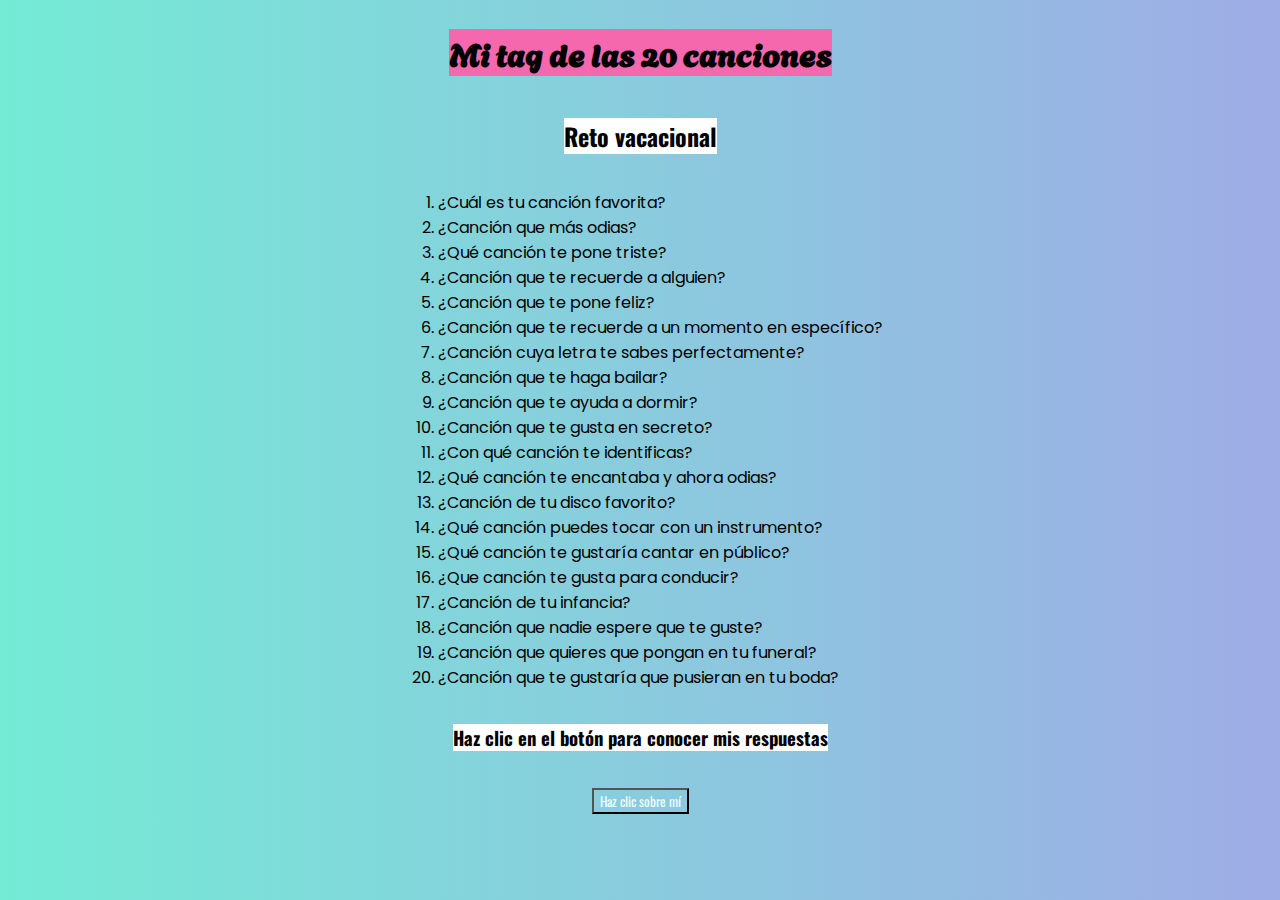
<file: index.html>
<!DOCTYPE html>
<html lang="es">
<head>
    <meta charset="UTF-8">
    <title>Tag de las 20 canciones</title>
    <link rel="stylesheet" href="styles/styles.css">
</head>
<body>
    <h1 class="titulo1">Mi tag de las 20 canciones</h1>
    <h2 class="titulo2">Reto vacacional</h2>
    <ol class="titulo3">
        <li>¿Cuál es tu canción favorita?</li>
        <li>¿Canción que más odias?</li>
        <li>¿Qué canción te pone triste?</li>
        <li>¿Canción que te recuerde a alguien?</li>
        <li>¿Canción que te pone feliz?</li>
        <li>¿Canción que te recuerde a un momento en específico?</li>
        <li>¿Canción cuya letra te sabes perfectamente?</li>
        <li>¿Canción que te haga bailar?</li>
        <li>¿Canción que te ayuda a dormir?</li>
        <li>¿Canción que te gusta en secreto?</li>
        <li>¿Con qué canción te identificas?</li>
        <li>¿Qué canción te encantaba y ahora odias?</li>
        <li>¿Canción de tu disco favorito?</li>
        <li>¿Qué canción puedes tocar con un instrumento?</li>
        <li>¿Qué canción te gustaría cantar en público?</li>
        <li>¿Que canción te gusta para conducir?</li>
        <li>¿Canción de tu infancia?</li>
        <li>¿Canción que nadie espere que te guste?</li>
        <li>¿Canción que quieres que pongan en tu funeral?</li>
        <li>¿Canción que te gustaría que pusieran en tu boda?</li>
    </ol>
    <h3 class="titulo2">Haz clic en el botón para conocer mis respuestas</h3><br>
    <div class="contenedor">
        <a href="respuestas.html">
            <button>Haz clic sobre mí</button>
        </a>
    </div>
</body>
</html>
</file>
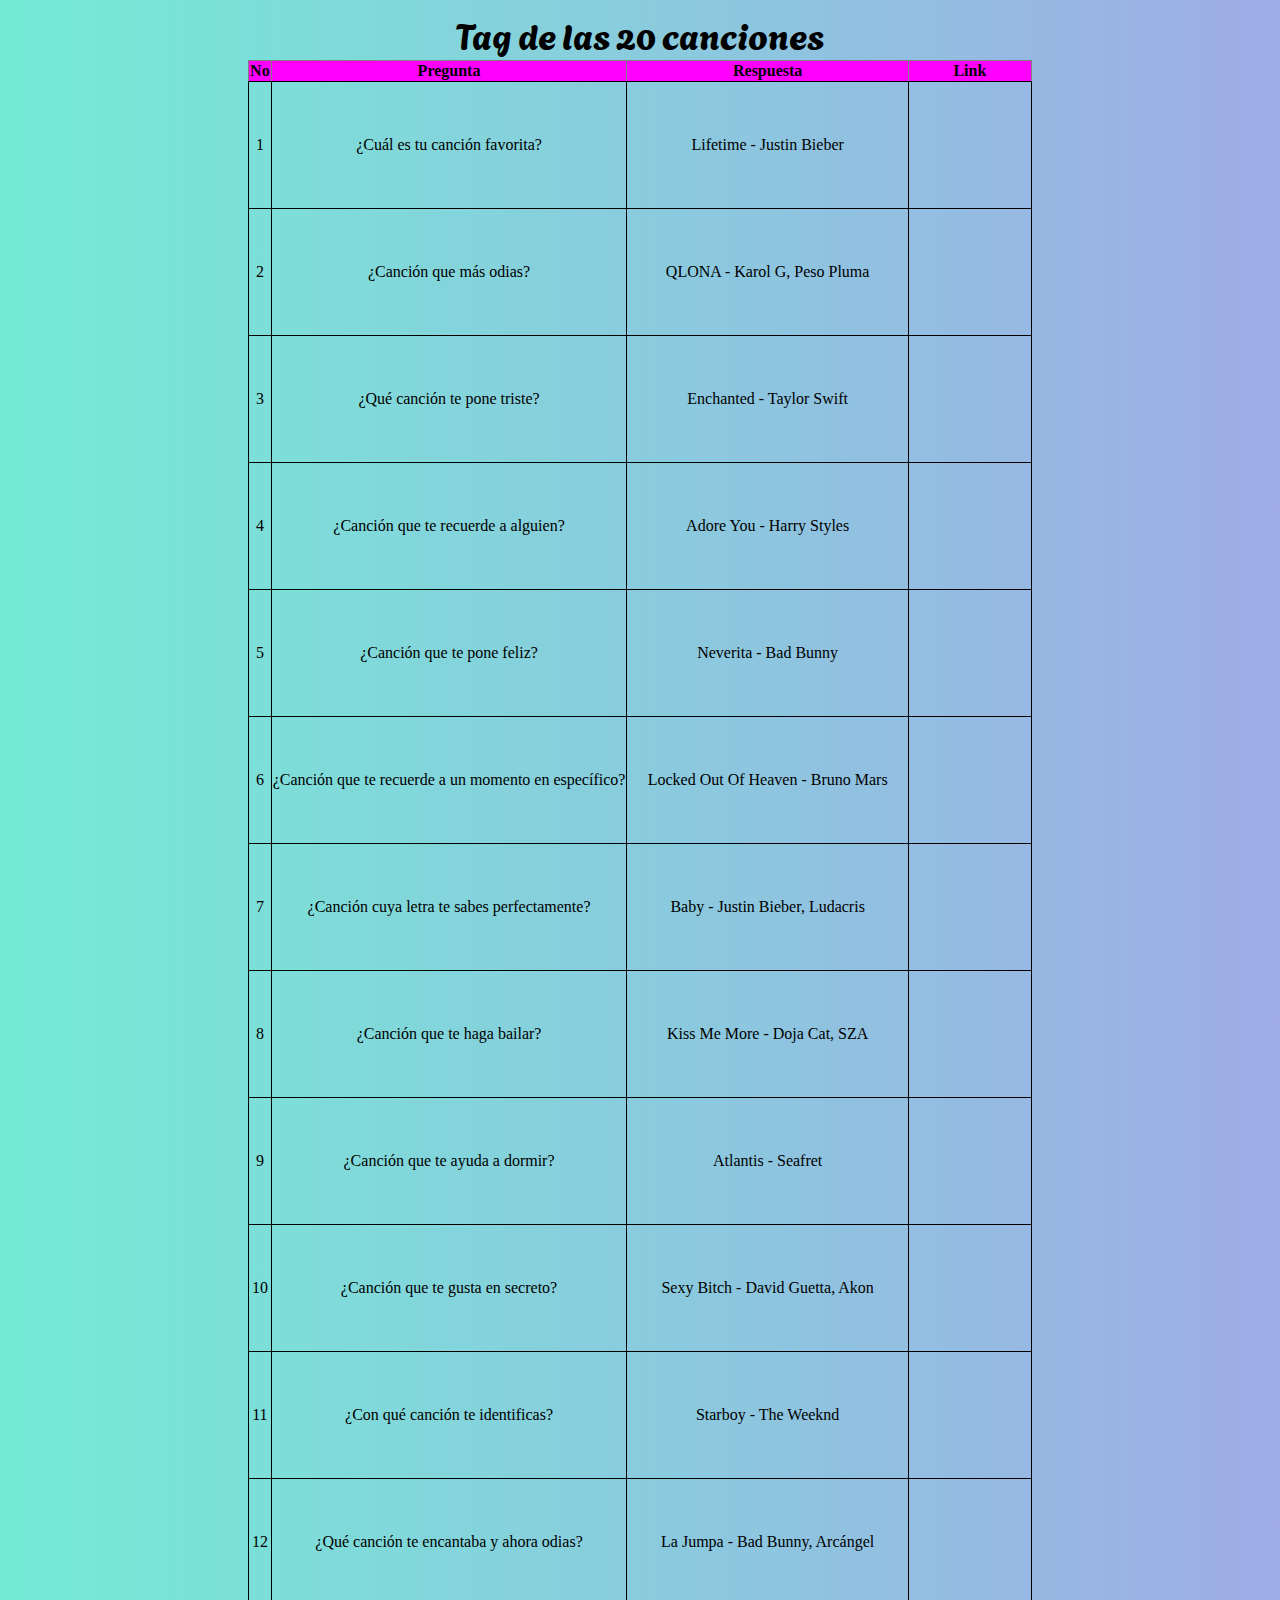
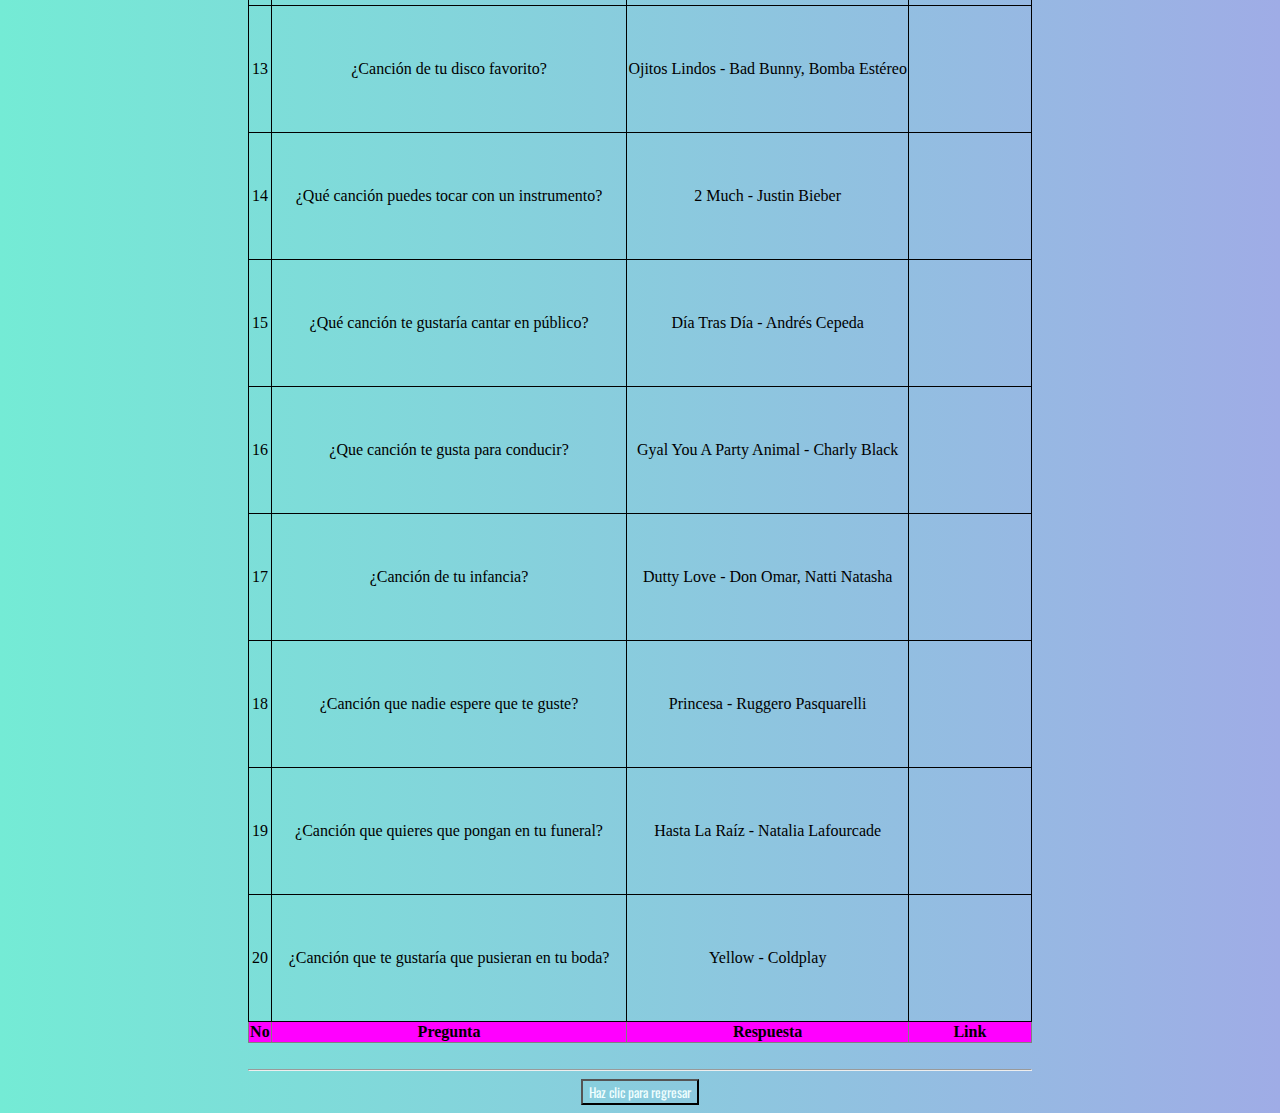
<file: respuestas.html>
<!DOCTYPE html>
<html lang="en">
<head>
    <meta charset="UTF-8">
    <meta name="viewport" content="width=device-width, initial-scale=1.0">
    <title>Respuestas</title>
    <link rel="stylesheet" href="styles/styles.css">
</head>
<body>
    <center>
        <table class="table" border="1">
            <caption>Tag de las 20 canciones</caption>
            <tr>
                <thead>
                    <th>No</th>
                    <th>Pregunta</th>
                    <th>Respuesta</th>
                    <th>Link</th>
                </thead>
            </tr>
            <tbody>
                <tr>
                    <td>1</td>
                    <td>¿Cuál es tu canción favorita?</td>
                    <td>Lifetime - Justin Bieber</td>
                    <td><iframe width="120" height="120" src="https://www.youtube.com/embed/0O2QX2A_qZw?si=TwsuU3hjpGZMXXdY" title="YouTube video player" frameborder="0" allow="accelerometer; autoplay; clipboard-write; encrypted-media; gyroscope; picture-in-picture; web-share" allowfullscreen></iframe></td>
                </tr>
                <tr>
                    <td>2</td>
                    <td>¿Canción que más odias?</td>
                    <td>QLONA - Karol G, Peso Pluma</td>
                    <td><iframe width="120" height="120" src="https://www.youtube.com/embed/BeUOBoSPWvA?si=eEwkOI1a0sb5VHNj" title="YouTube video player" frameborder="0" allow="accelerometer; autoplay; clipboard-write; encrypted-media; gyroscope; picture-in-picture; web-share" allowfullscreen></iframe></td>
                </tr>
                <tr>
                    <td>3</td>
                    <td>¿Qué canción te pone triste?</td>
                    <td>Enchanted - Taylor Swift</td>
                    <td><iframe width="120" height="120" src="https://www.youtube.com/embed/vv3um0BlygY?si=oyXLaO_80Pq5mna5" title="YouTube video player" frameborder="0" allow="accelerometer; autoplay; clipboard-write; encrypted-media; gyroscope; picture-in-picture; web-share" allowfullscreen></iframe></td>
                </tr>
                <tr>
                    <td>4</td>
                    <td>¿Canción que te recuerde a alguien?</td>
                    <td>Adore You - Harry Styles</td>
                    <td><iframe width="120" height="120" src="https://www.youtube.com/embed/VF-r5TtlT9w?si=jbgWGqK-qqE6LLby" title="YouTube video player" frameborder="0" allow="accelerometer; autoplay; clipboard-write; encrypted-media; gyroscope; picture-in-picture; web-share" allowfullscreen></iframe></td>
                </tr>
                <tr>
                    <td>5</td>
                    <td>¿Canción que te pone feliz?</td>
                    <td>Neverita - Bad Bunny</td>
                    <td><iframe width="120" height="120" src="https://www.youtube.com/embed/htJMGFKOs8c?si=zKKtsn6ADJKT-RNc" title="YouTube video player" frameborder="0" allow="accelerometer; autoplay; clipboard-write; encrypted-media; gyroscope; picture-in-picture; web-share" allowfullscreen></iframe>
                </tr>
                <tr>
                    <td>6</td>
                    <td>¿Canción que te recuerde a un momento en específico?</td>
                    <td>Locked Out Of Heaven - Bruno Mars </td>
                    <td><iframe width="120" height="120" src="https://www.youtube.com/embed/e-fA-gBCkj0?si=-HThEvVJRTDsWIFh" title="YouTube video player" frameborder="0" allow="accelerometer; autoplay; clipboard-write; encrypted-media; gyroscope; picture-in-picture; web-share" allowfullscreen></iframe></td>
                </tr>
                <tr>
                    <td>7</td>
                    <td>¿Canción cuya letra te sabes perfectamente?</td>
                    <td>Baby - Justin Bieber, Ludacris</td>
                    <td><iframe width="120" height="120" src="https://www.youtube.com/embed/kffacxfA7G4?si=xvdr_DyC-Wpt4vey" title="YouTube video player" frameborder="0" allow="accelerometer; autoplay; clipboard-write; encrypted-media; gyroscope; picture-in-picture; web-share" allowfullscreen></iframe></td>
                </tr>
                <tr>
                    <td>8</td>
                    <td>¿Canción que te haga bailar?</td>
                    <td>Kiss Me More - Doja Cat, SZA</td>
                    <td><iframe width="120" height="120" src="https://www.youtube.com/embed/BhMC23ll2Rk?si=lbEBNHpF705eRdVA" title="YouTube video player" frameborder="0" allow="accelerometer; autoplay; clipboard-write; encrypted-media; gyroscope; picture-in-picture; web-share" allowfullscreen></iframe></td>
                </tr>
                <tr>
                    <td>9</td>
                    <td>¿Canción que te ayuda a dormir?</td>
                    <td>Atlantis - Seafret</td>
                    <td><iframe width="120" height="120" src="https://www.youtube.com/embed/33ou_Z3IqrE?si=O4vHMHi1J5i1qPA4" title="YouTube video player" frameborder="0" allow="accelerometer; autoplay; clipboard-write; encrypted-media; gyroscope; picture-in-picture; web-share" allowfullscreen></iframe></td>
                </tr>
                <tr>
                    <td>10</td>
                    <td>¿Canción que te gusta en secreto?</td>
                    <td>Sexy Bitch - David Guetta, Akon</td>
                    <td><iframe width="120" height="120" src="https://www.youtube.com/embed/mIIN_SGQy9c?si=PDB9kODpQroEkcVa" title="YouTube video player" frameborder="0" allow="accelerometer; autoplay; clipboard-write; encrypted-media; gyroscope; picture-in-picture; web-share" allowfullscreen></iframe></td>
                </tr>
                <tr>
                    <td>11</td>
                    <td>¿Con qué canción te identificas?</td>
                    <td>Starboy - The Weeknd</td>
                    <td><iframe width="120" height="120" src="https://www.youtube.com/embed/plnfIj7dkJE?si=4lG0j1W6zmfu5BgK" title="YouTube video player" frameborder="0" allow="accelerometer; autoplay; clipboard-write; encrypted-media; gyroscope; picture-in-picture; web-share" allowfullscreen></iframe></td>
                </tr>
                <tr>
                    <td>12</td>
                    <td>¿Qué canción te encantaba y ahora odias?</td>
                    <td>La Jumpa - Bad Bunny, Arcángel</td>
                    <td><iframe width="120" height="120" src="https://www.youtube.com/embed/ubbE6gyBf8k?si=-E6Ya9C0qUkWrfog" title="YouTube video player" frameborder="0" allow="accelerometer; autoplay; clipboard-write; encrypted-media; gyroscope; picture-in-picture; web-share" allowfullscreen></iframe></td>
                </tr>
                <tr>
                    <td>13</td>
                    <td>¿Canción de tu disco favorito?</td>
                    <td>Ojitos Lindos - Bad Bunny, Bomba Estéreo</td>
                    <td><iframe width="120" height="120" src="https://www.youtube.com/embed/7GDp7S1HgSk?si=m0nFx5JQTh_Jv4Bc" title="YouTube video player" frameborder="0" allow="accelerometer; autoplay; clipboard-write; encrypted-media; gyroscope; picture-in-picture; web-share" allowfullscreen></iframe></td>
                </tr>
                <tr>
                    <td>14</td>
                    <td>¿Qué canción puedes tocar con un instrumento?</td>
                    <td>2 Much - Justin Bieber</td>
                    <td><iframe width="120" height="120" src="https://www.youtube.com/embed/p4w5Tv1yIlA?si=KhA2eBiBMY7iw8JF" title="YouTube video player" frameborder="0" allow="accelerometer; autoplay; clipboard-write; encrypted-media; gyroscope; picture-in-picture; web-share" allowfullscreen></iframe></td>
                </tr>
                <tr>
                    <td>15</td>
                    <td>¿Qué canción te gustaría cantar en público?</td>
                    <td>Día Tras Día - Andrés Cepeda</td>
                    <td><iframe width="120" height="120" src="https://www.youtube.com/embed/NEw4ZUbpfsw?si=l3I8Hy-NHEGPTidV" title="YouTube video player" frameborder="0" allow="accelerometer; autoplay; clipboard-write; encrypted-media; gyroscope; picture-in-picture; web-share" allowfullscreen></iframe></td>
                </tr>
                <tr>
                    <td>16</td>
                    <td>¿Que canción te gusta para conducir?</td>
                    <td>Gyal You A Party Animal - Charly Black</td>
                    <td><iframe width="120" height="120" src="https://www.youtube.com/embed/xPeIm20TYjI?si=9OwVxhuSdcYM1QlQ" title="YouTube video player" frameborder="0" allow="accelerometer; autoplay; clipboard-write; encrypted-media; gyroscope; picture-in-picture; web-share" allowfullscreen></iframe></td>
                </tr>
                <tr>
                    <td>17</td>
                    <td>¿Canción de tu infancia?</td>
                    <td>Dutty Love - Don Omar, Natti Natasha</td>
                    <td><iframe width="120" height="120" src="https://www.youtube.com/embed/x622Sqjub-s?si=BhD6e-wbEodiq8su" title="YouTube video player" frameborder="0" allow="accelerometer; autoplay; clipboard-write; encrypted-media; gyroscope; picture-in-picture; web-share" allowfullscreen></iframe></td>
                </tr>
                <tr>
                    <td>18</td>
                    <td>¿Canción que nadie espere que te guste?</td>
                    <td>Princesa - Ruggero Pasquarelli</td>
                    <td><iframe width="120" height="120" src="https://www.youtube.com/embed/3ak6VRu4G6E?si=b37wLZJQOlCecktw" title="YouTube video player" frameborder="0" allow="accelerometer; autoplay; clipboard-write; encrypted-media; gyroscope; picture-in-picture; web-share" allowfullscreen></iframe></td>
                </tr>
                <tr>
                    <td>19</td>
                    <td>¿Canción que quieres que pongan en tu funeral?</td>
                    <td>Hasta La Raíz - Natalia Lafourcade</td>
                    <td><iframe width="120" height="120" src="https://www.youtube.com/embed/FlfHCsIiRKo?si=DW8FCsLqDvnvwdwE" title="YouTube video player" frameborder="0" allow="accelerometer; autoplay; clipboard-write; encrypted-media; gyroscope; picture-in-picture; web-share" allowfullscreen></iframe></td>
                </tr>
                <tr>
                    <td>20</td>
                    <td>¿Canción que te gustaría que pusieran en tu boda?</td>
                    <td>Yellow - Coldplay</td>
                    <td><iframe width="120" height="120" src="https://www.youtube.com/embed/yKNxeF4KMsY?si=5q-UM11IaMWQHiYg" title="YouTube video player" frameborder="0" allow="accelerometer; autoplay; clipboard-write; encrypted-media; gyroscope; picture-in-picture; web-share" allowfullscreen></iframe></td>
                </tr>
            </tbody>
            <tfoot>
                <th>No</th>
                <th>Pregunta</th>
                <th>Respuesta</th>
                <th>Link</th>
            </tfoot>
        </table> <br> <hr>
    </center>
    <div class="contenedor">
        <a href="index.html">
            <button>Haz clic para regresar</button>
        </a>
    </div>
</body>
</html>
</file>
<file: styles/styles.css>
@import url('https://fonts.googleapis.com/css2?family=Agbalumo&family=Oswald&family=Poppins&display=swap');

.titulo1{
    background-color:rgb(245, 104, 174);
    font-size: 2rem;
    color: black;
    justify-content: center;
    font-family:'Agbalumo';
}
.titulo2{
    font-family: 'Oswald';
    background-color: white;
    color: black;
}
.titulo3{
    font-family: 'Poppins';
}
.contenedor{
    display: flex;
    justify-content: center;
}
button{
    background-color: transparent;
    color: azure;
    font-family: 'Oswald';
}
button:hover{
    background-color: black;
}
body{
    background-color: #74EBD5;
    background-image: linear-gradient(90deg, #74EBD5 0%, #9FACE6 100%);
    display: flex;
    justify-content: center;
    flex-direction: column;
    align-items: center;
}
.table{
    border-collapse: collapse;
}
.table td{
    border: 1px solid;
    text-align: center;
}
.table th{
    background-color:fuchsia;
    color: black;
}
.table td:hover{
    background-color:blue;
    color: white;
}
.table th:hover{
    background-color: rgb(22, 119, 217);
    color: white;
}
.td{
    font-weight: bold;
}
caption{
    font-family:'Agbalumo';
    font-size: 35px;
}
</file>
